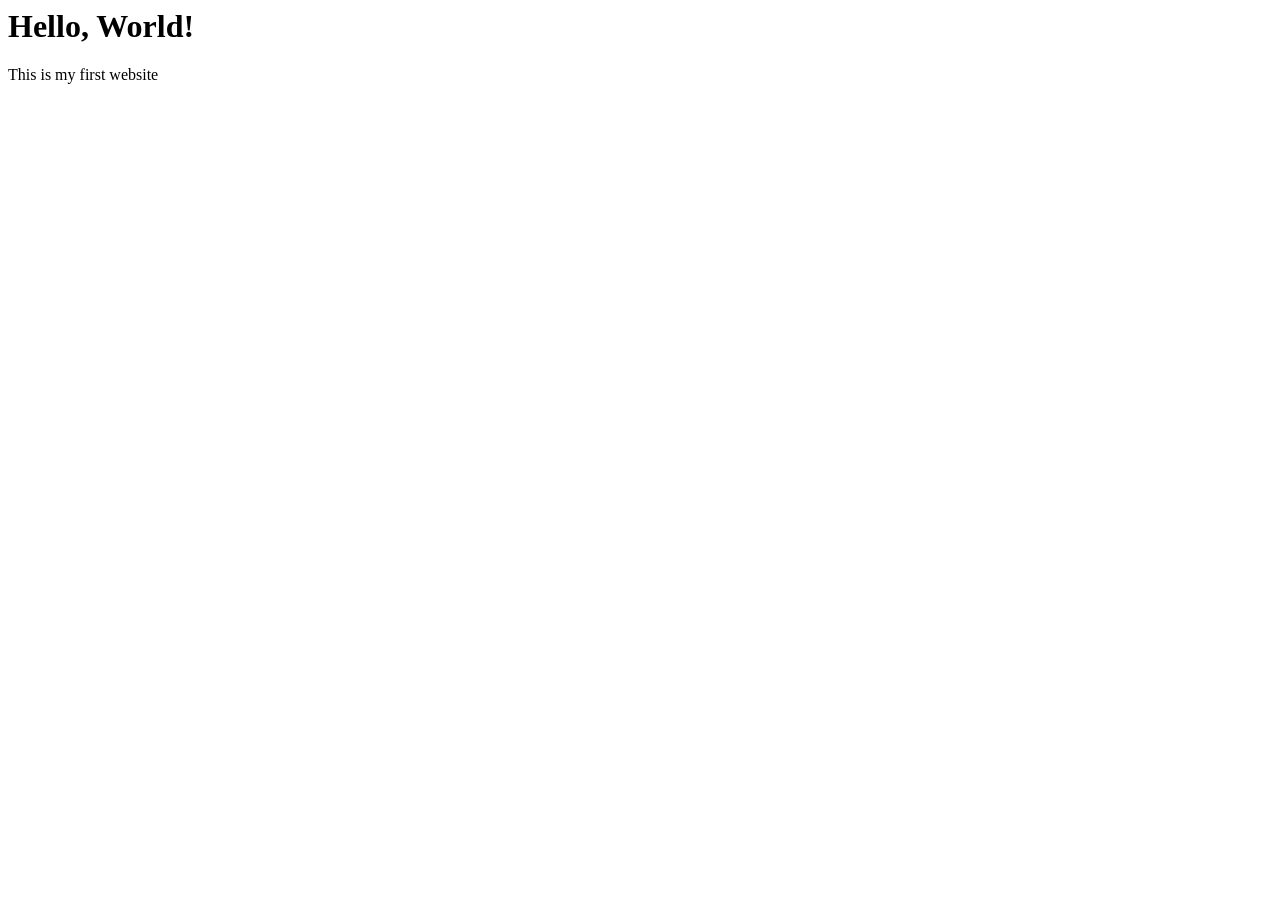
<file: index.html>
<DOCTYPE html>

    <html lang="en">

    <head>
        <meta charset="UTF_8">
        <title>My First Page</title>
    </head>

    <body>

        <h1>Hello, World!</h1>
        <p>This is my first website</p>
        
    </body>
    </html>
</file>
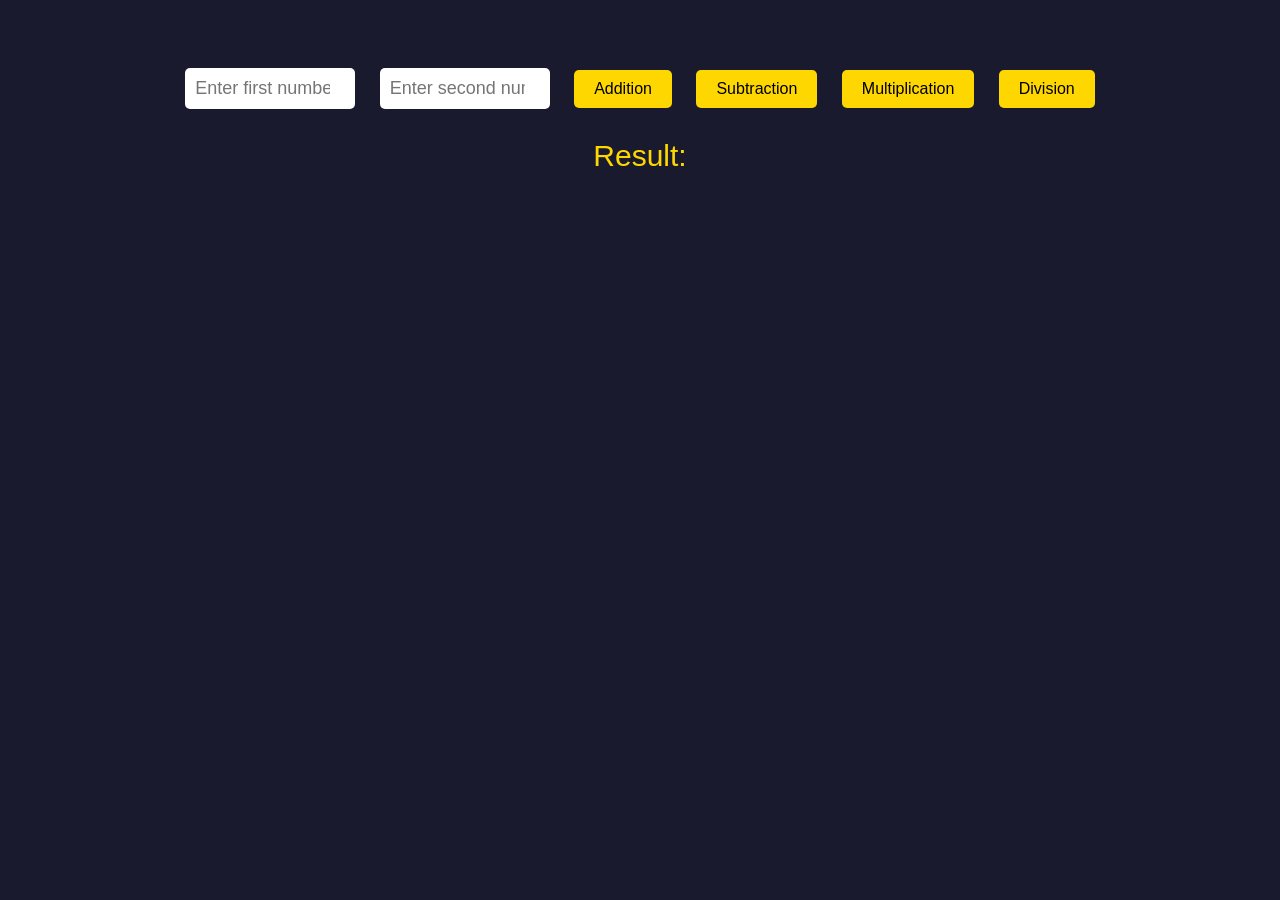
<file: calculator/index.html>
<!DOCTYPE html>
<html>
    <head>
        <title>Calculator</title>

        <style>
            body {
                background-color: #1a1a2e;
                color:white;
                font-family: Arial;
                text-align: center;
                padding: 50px;
            }
            input {
                padding: 10px;
                margin: 10px;
                font-size: 18px;
                width: 150px;
                border-radius: 5px;
                border: none
            }
            button {
                background-color: gold;
                color: black;
                padding: 10px 20px;
                border: none;
                border-radius: 5px;
                margin: 10px;
                cursor: pointer;
                font-size: 16px;
            }
            #result {
                font-size: 30px;
                margin-top: 20px;
                color: gold;
            }
        </style>
    </head>
    <body>
       
        <input id="num1" type="number" placeholder="Enter first number">
        <input id="num2" type="number" placeholder="Enter second number">
        
        <button id="add">Addition</button>
        <button id="subtract">Subtraction</button>
        <button id="multiply">Multiplication</button>
        <button id="divide">Division</button>

         <p id="result">Result: </p>
        <script src="app.js"></script>
    </body>
</html>
</file>
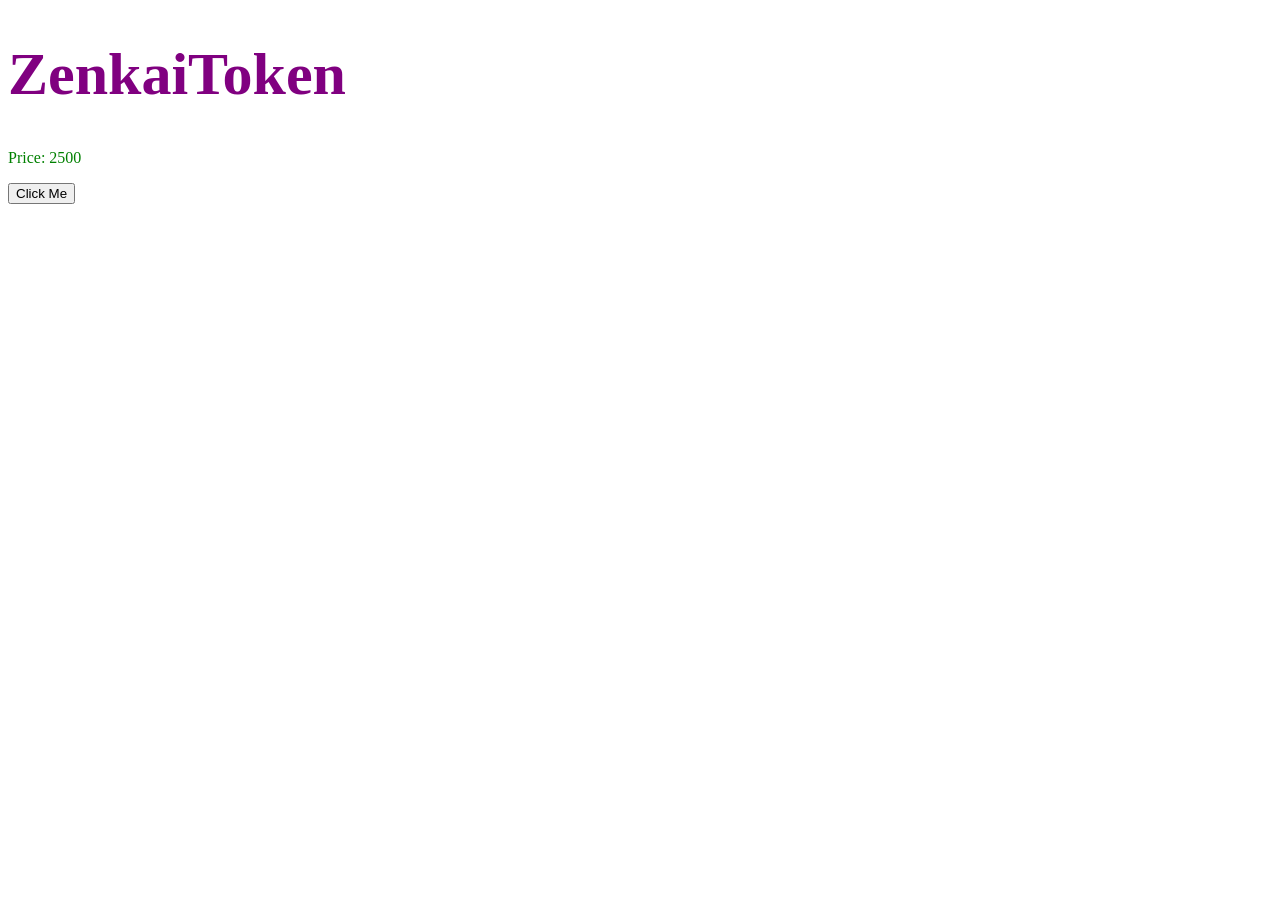
<file: dom-practice/index.html>
<!DOCTYPE html>
<html>
 
<head>
    <title>My Token Page</title>
</head>

<body>
    <h1 id="tokenName">AmaraToken</h1>
    <p id="tokenPrice">Price: 500</p>
    <button id="myButton">Click Me</button>

    <script src="app.js"></script>
</body>
</html>
</file>
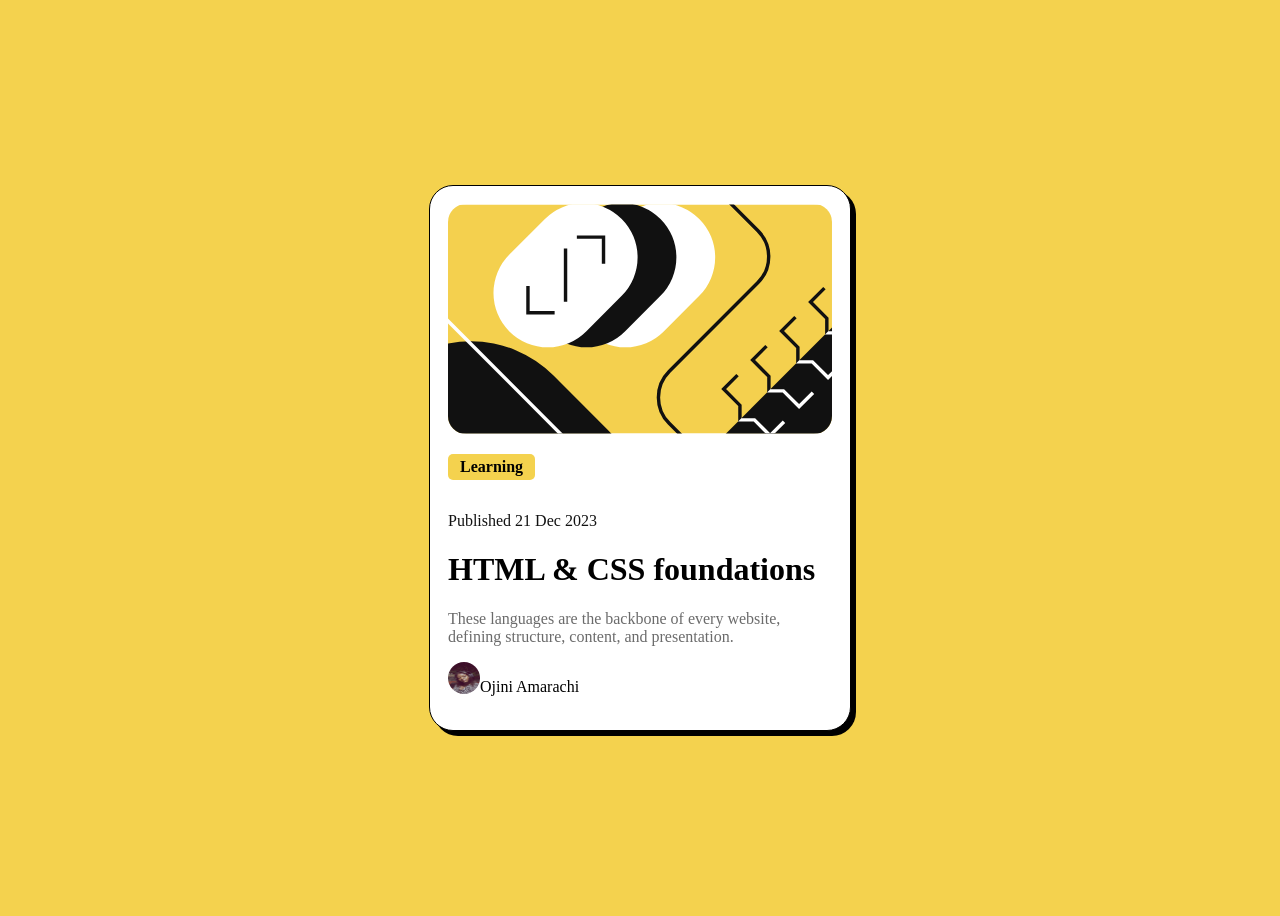
<file: first project/index.html>
<!DOCTYPE html>

<html lang="en">

<head>
    <meta charset="UTF-8">
    <title>First Project</title>
    
    <link href="https://fonts.googleapis.com/css2?family=Figtree:ital,wght@0,300..900;1,300..900&family=Space+Grotesk:wght@300..700&display=swap" rel="stylesheet">
    <style>
        body {
            background-color: hsl(48, 88%, 63%);
            display: flex;
            justify-content: center;
            align-items: center;
            min-height:100vh;
        }

        .card {
            background-color:#FFFFFF;
            border-radius: 24px;
            width: 384px;
            padding: 18px;
            box-shadow: 5px 5px #000000;
            border: 1px solid #000000;
        }

        .card-image {
             border-radius:18px;
              width:100%;
        }

        .badge {
            background-color:hsl(48, 88%, 63%) ;
            border-radius: 5px;
            padding: 4px 12px;
            display: inline-block;
        }
        .date {
            color:hsl(0, 0%, 7%);

        }
        
        .description {
             color:hsl(0, 0%, 42%);

        }

        .avatar {
            width: 32px;
            height: 32px;
            border-radius: 50%; 
        }      

            .author{
                 display:flex;
                -items: center;
        }
    </style>
</head>

<body>
    <div class="card">
        <img class="card-image" src="asset/images/illustration-article.svg" alt="">
       <p class="badge"><b>Learning</b></p>
       <p class="date">Published 21 Dec 2023</p>
       <h1 class="heading"> HTML & CSS foundations</h1>
       <p class="description">These languages are the backbone of every website, defining structure, content, and presentation.</p>
        <div class="author">
            <img class="avatar" src="asset/images/image-avatar.jpeg" alt="">  <p class="author-name"> Ojini Amarachi</p>
        </div>
    </div>
</body>
</html>
</file>
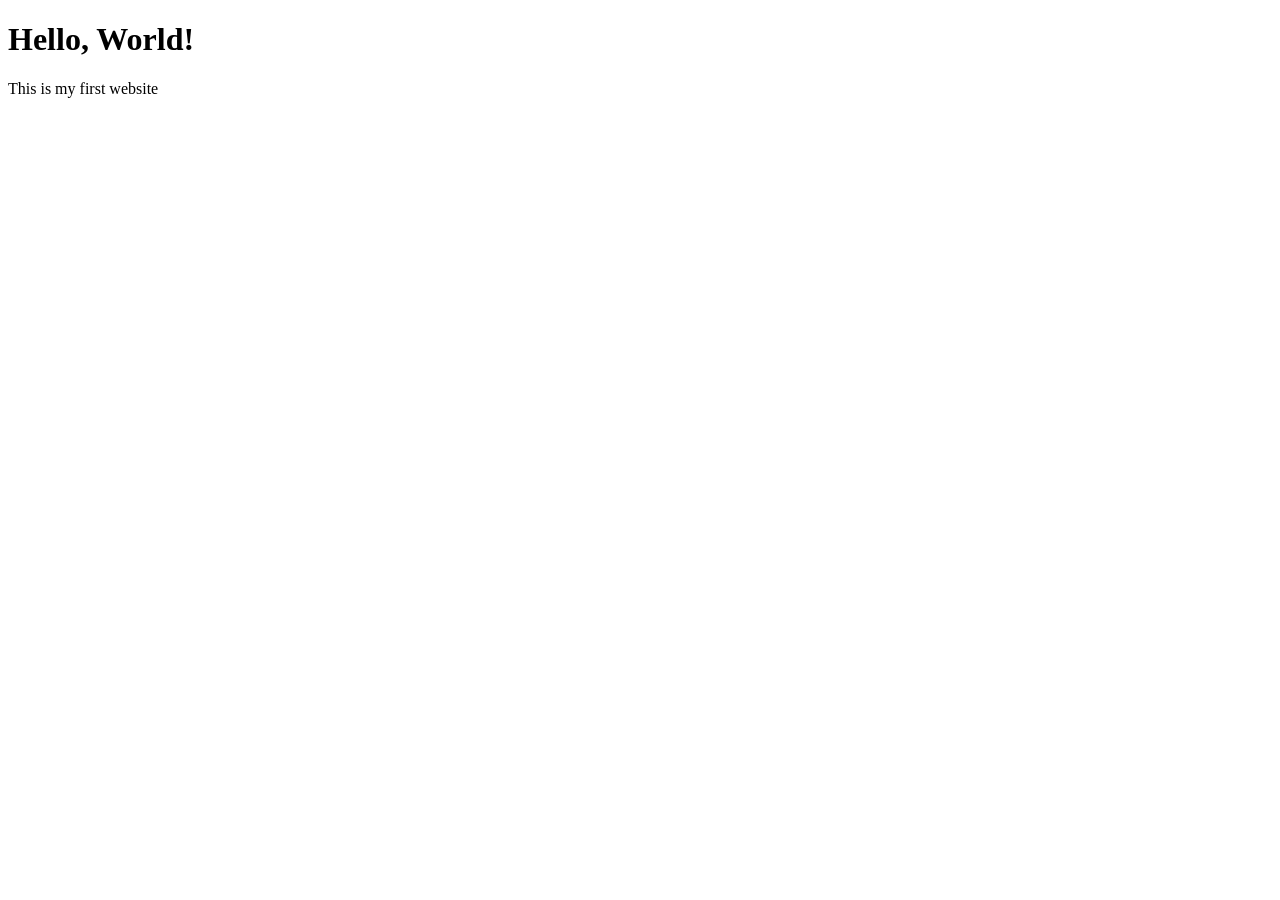
<file: rough work/index.html>
<!DOCTYPE html>

    <html lang="en">

    <head>
        <meta charset="UTF_8">
        <title>My First Page</title>
    </head>

    <body>

        <h1>Hello, World!</h1>
        <p>This is my first website</p>

        <script>src="index.js"</script>
    </body>
    </html>
</file>
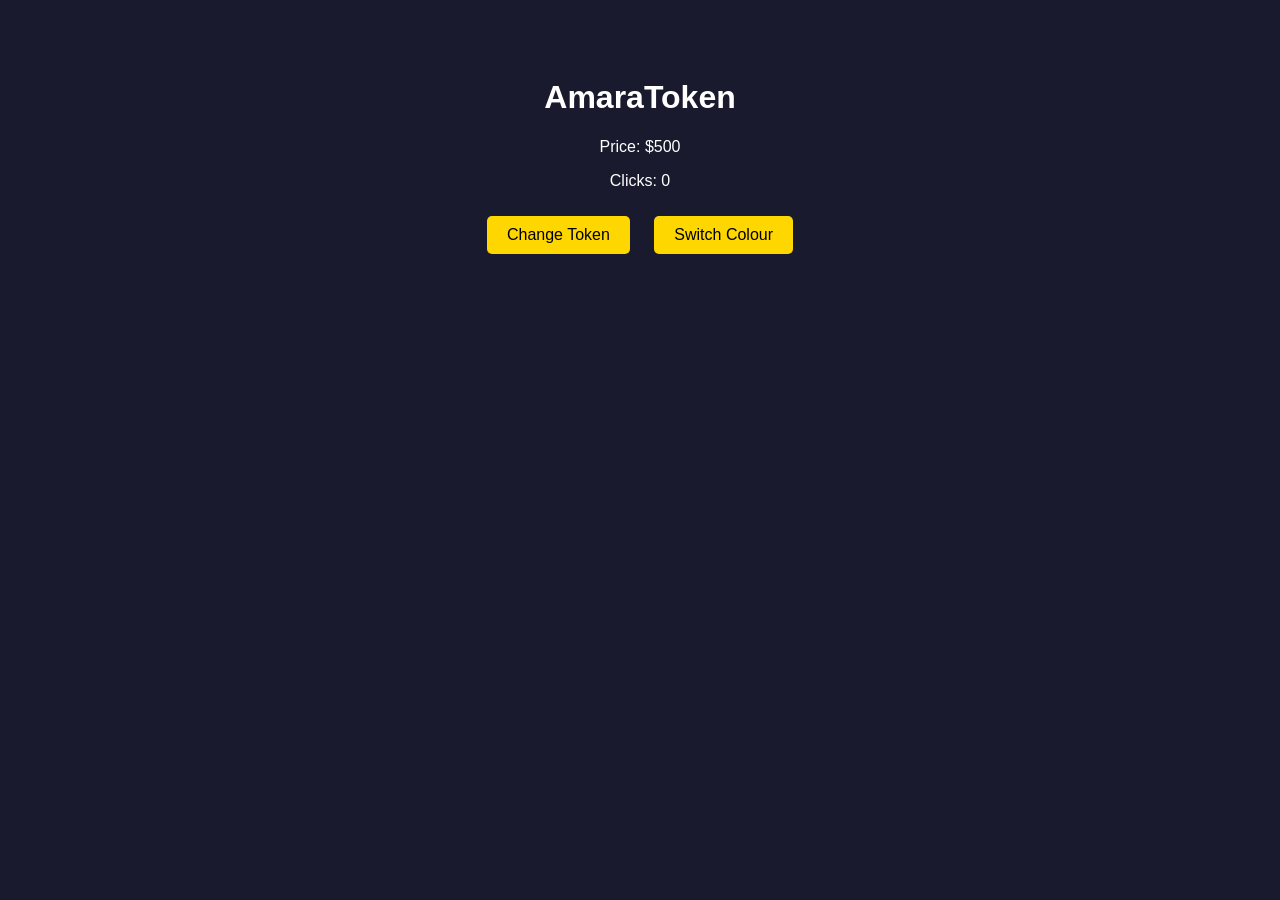
<file: token-dashboard/index.html>
<!DOCTYPE html>
<html>
    <head>
        <title>Token Dashboard</title>
    
    <style>
        body {
        background-color: #1a1a2e;
        color: white;
        font-family: Arial;
        text-align: center;
        padding: 50px;
    }
    button {
        background-color: gold;
        color: black;
        padding: 10px 20px;
        border: none;
        border-radius: 5px;
        margin: 10px;
        cursor: pointer;
        font-size: 16px;
    }
    </style>
    </head>
    <body>
        <h1 id="tokenName">AmaraToken</h1>
        <p id="price">Price: $500</p>
        <p id="counter">Clicks: 0</p>

        <button id="changeBtn">Change Token</button>
        <button id="colourBtn">Switch Colour</button>

        <script src="app.js"></script>
    </body>
</html>
</file>
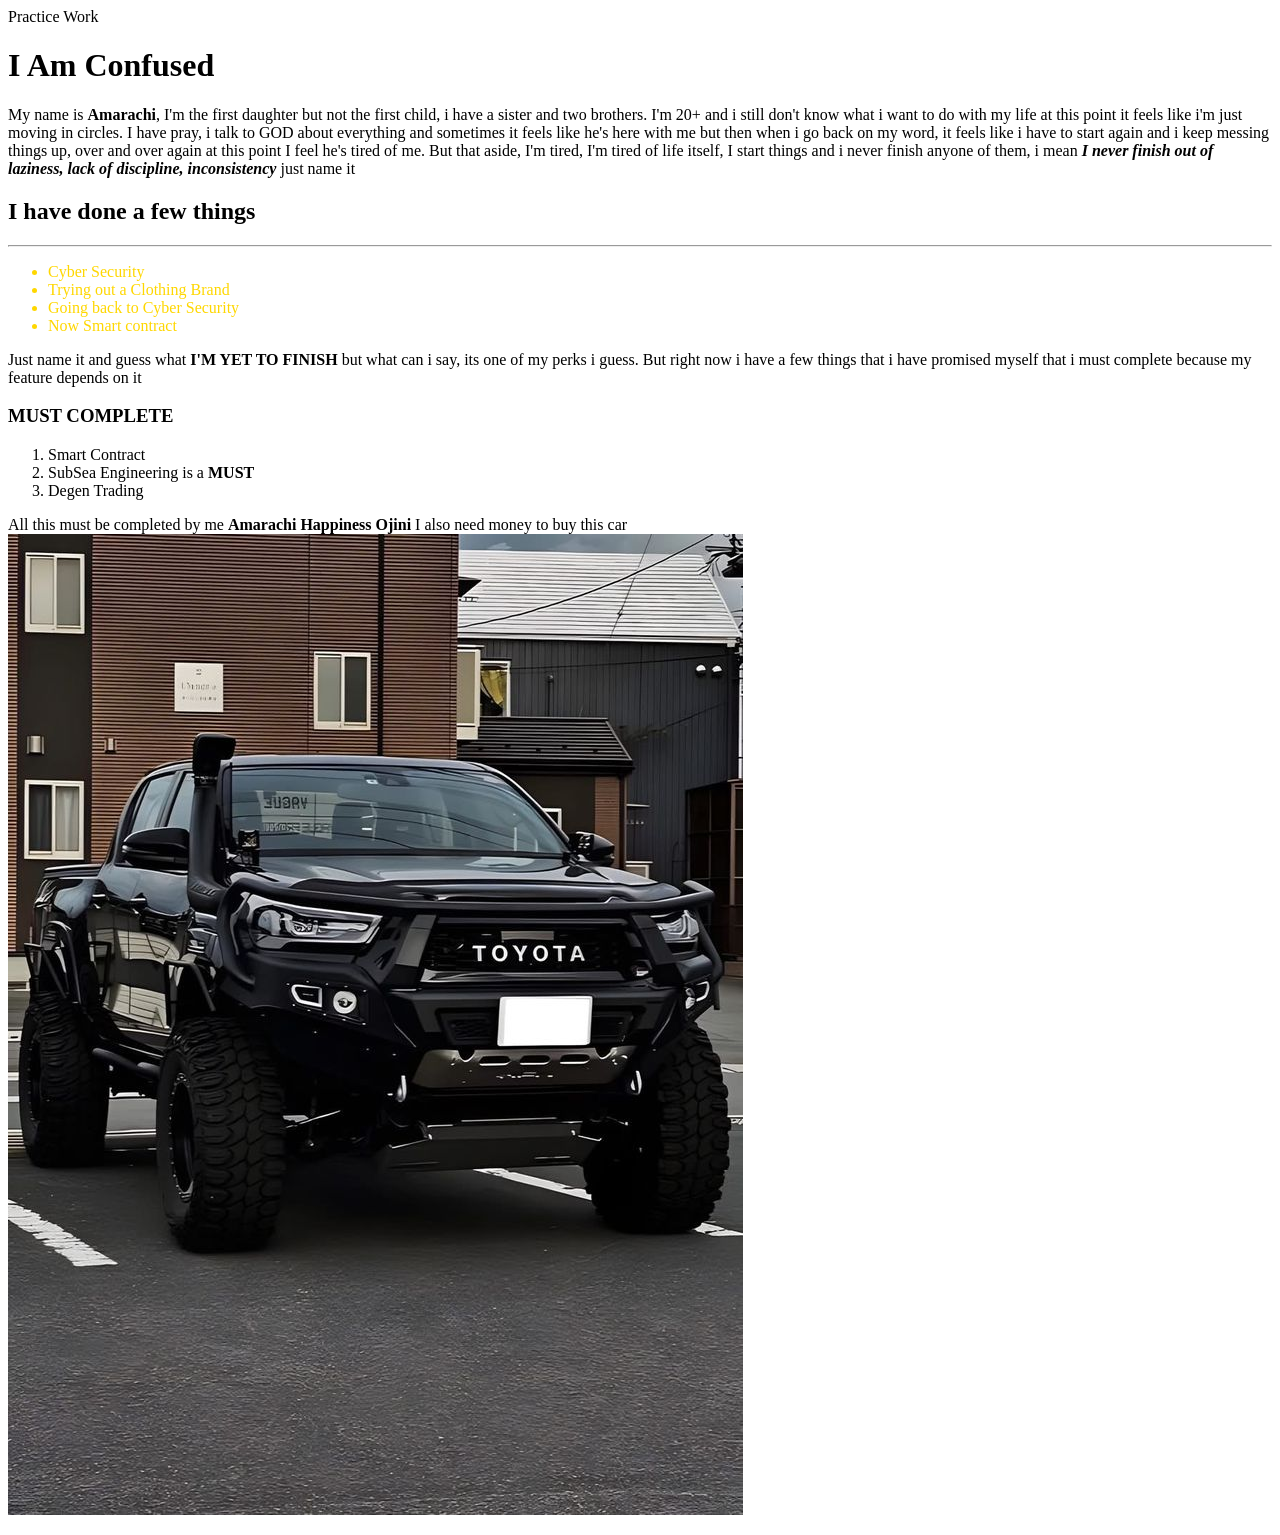
<file: Amara.html>
<!DOCTYPE html>

    <html lang="en">

    <head>
        <meta charset="UTF-8">
        <meta name="description" 
        <title>Practice Work</title>
    </head>

    <body>

        <h1>I Am Confused</h1>
            <p>My name is <strong>Amarachi</strong>, I'm the first daughter but not the first child, i have a sister and two brothers. I'm 20+ and i still don't know what i want to do with my life at this point it feels like i'm just moving in circles.
            I have pray, i talk to GOD about everything and sometimes it feels like he's here with me but then when i go back on my word, it feels like i have to start again and i keep messing things up, over and over again at this point I feel he's tired of me.
            But that aside, I'm tired, I'm tired of life itself, I start things and i never finish anyone of them, i mean <strong><em>I never finish out of laziness, lack of discipline, inconsistency</em></strong> just name it<br></p>
           
        <h2>I have done a few things</h2>
        <hr/>
        
            <ul style="color: gold">
                <li>Cyber Security</li>
                <li>Trying out a Clothing Brand</li>
                <li>Going back to Cyber Security</li>
                <li>Now Smart contract</li>
            </ul> 
            <p>
            Just name it and guess what <strong>I'M YET TO FINISH</strong> but what can i say, its one of my perks i guess. 
            But right now i have a few things that i have promised myself that i must complete because my feature depends on it 
            </p>
            
            <h3>MUST COMPLETE</h3>
        
            <ol>
                <li>Smart Contract</li>
                <li>SubSea Engineering is a <strong>MUST</strong></li>
                <li>Degen Trading</li>
            </ol>
            <p>
            All this must be completed by me <strong> Amarachi Happiness Ojini</strong>
            I also need money to buy this car <img src="car.jpeg" alt="a car">
        </p>

    </body>
    </html>
</file>
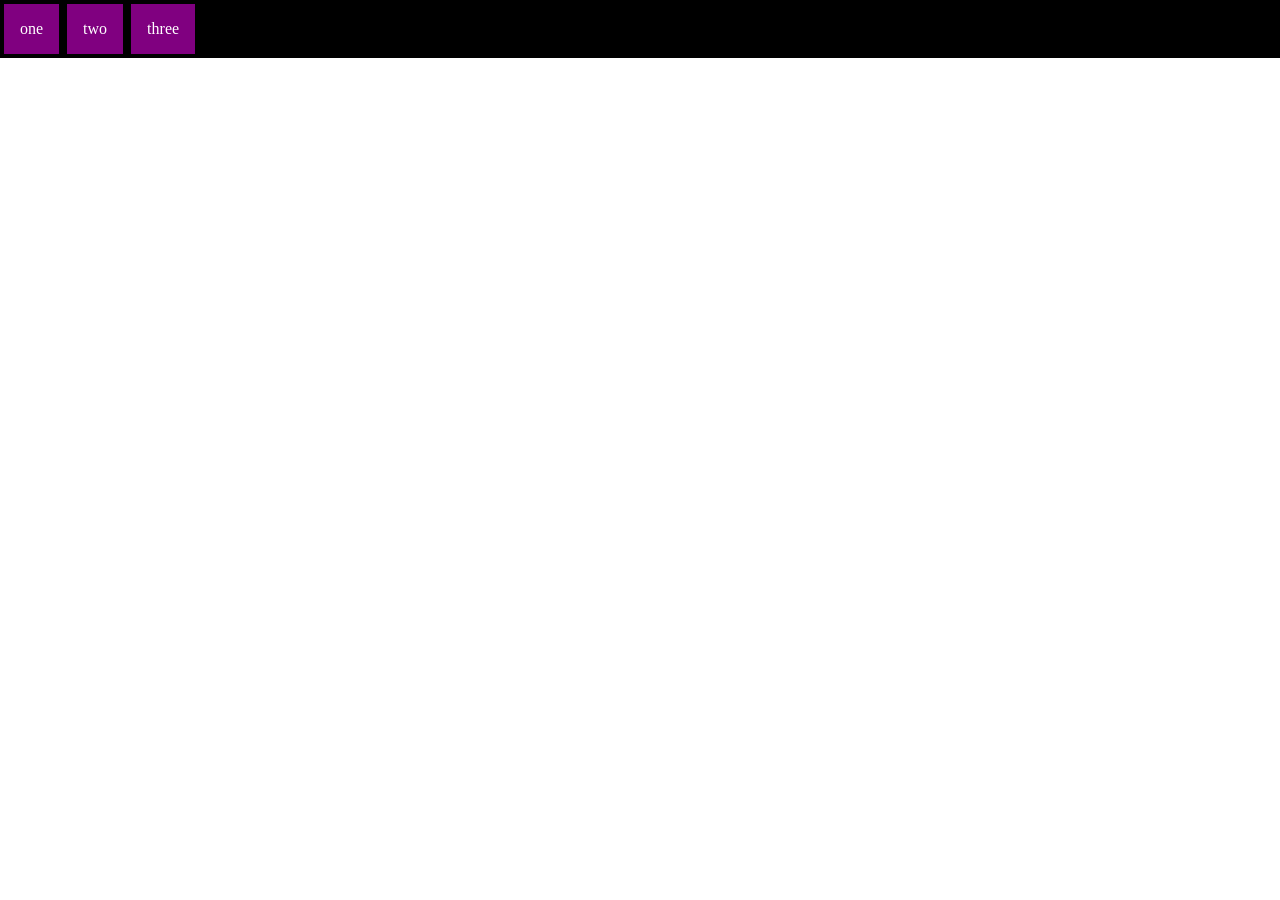
<file: rough work/flex.html>
<!DOCTYPE html>

<html lang="en">

<head>
    <meta charset="UTF-8">
    <title>Flexbox Practice</title>
    <link rel="stylesheet" href="flex.css">
</head>

<body>
    <div class="mother">
        <div class="child">one</div>
        <div class="child">two</div>
        <div class="child">three</div>
    </div>

</body>
</html>
</file>
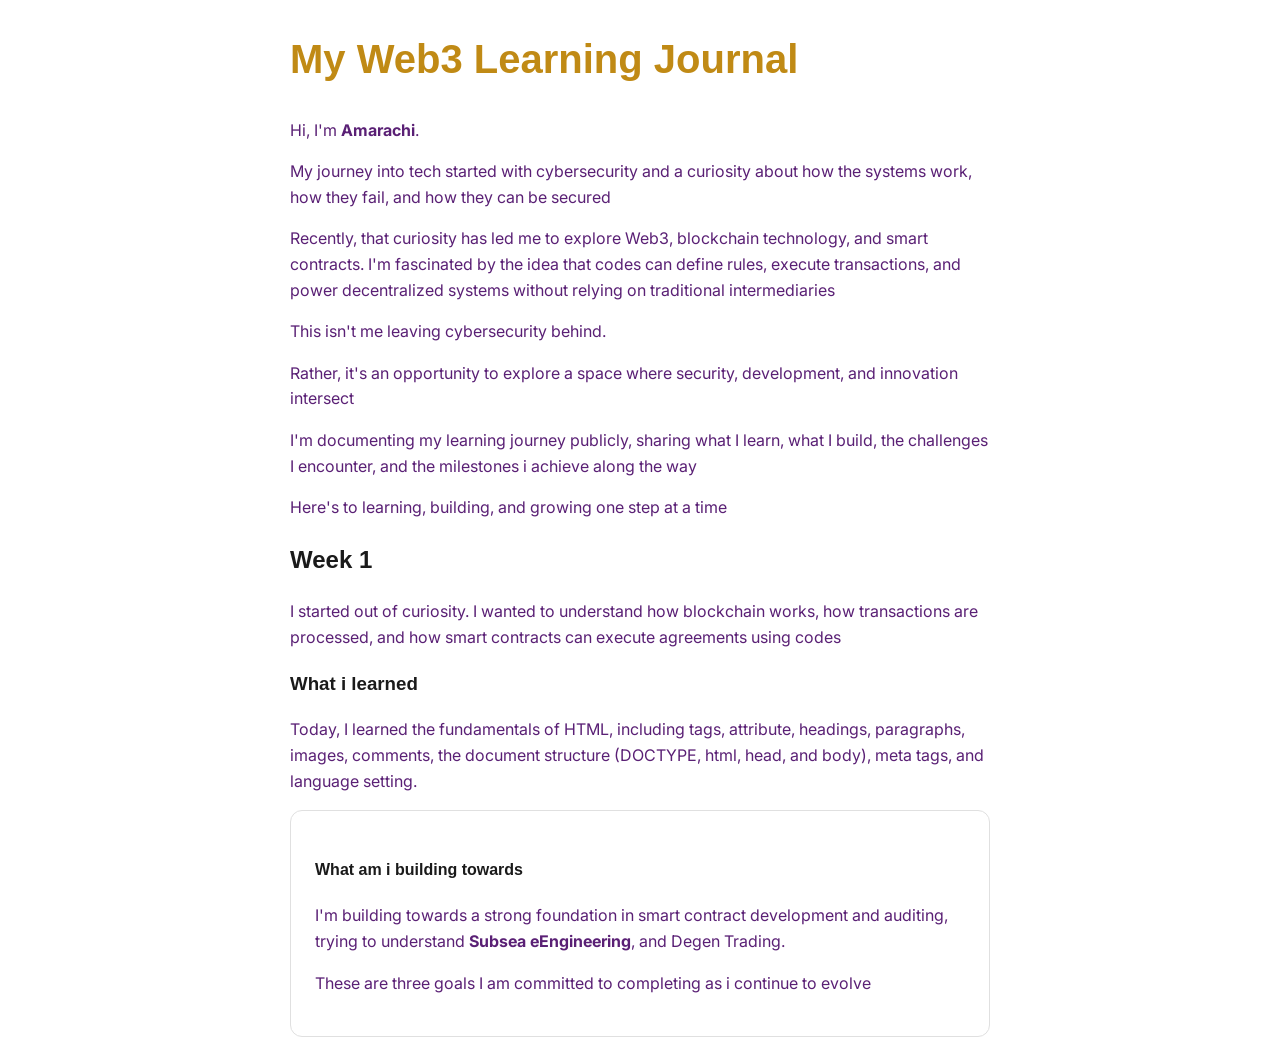
<file: rough work/Journal.html>
<!DOCTYPE html>

<html lang="en">

<head>
    <meta charset="UTF-8">
    <title>First Project</title>

   
<link href="https://fonts.googleapis.com/css2?family=Inter:ital,opsz,wght@400;600&family=Space+Grotesk:wght@600;700&display=swap" rel="stylesheet">

    <link rel="stylesheet" href="style.css">
</head>

<body>

    <div class="container">
            <h1> My Web3 Learning Journal</h1>
                <p class="highlight">Hi, I'm <b>Amarachi</b>.</p>
                <p class="highlight">My journey into tech started with cybersecurity and a curiosity about how the systems work, how they fail, and how they can be secured</p>
                <p class="highlight">Recently, that curiosity has led me to explore Web3, blockchain technology, and smart contracts. I'm fascinated by the idea that codes can define rules, execute transactions, and power decentralized systems without relying on traditional intermediaries</p>
                <p class="highlight">This isn't me leaving cybersecurity behind.</p>
                <p class="highlight">Rather, it's an opportunity to explore a space where security, development, and innovation intersect</p>
                <p class="highlight">I'm documenting my learning journey publicly, sharing what I learn, what I build, the challenges I encounter, and the milestones i achieve along the way</p>
                <p class="highlight">Here's to learning, building, and growing one step at a time</p>

        

            <h2>Week 1</h2>
                 <p>I started out of curiosity. I wanted to understand how blockchain works, how transactions are processed, and how smart contracts can execute agreements using codes</p>
    
            <h3>What i learned</h3>
                    <p>Today, I learned the fundamentals of HTML, including tags, attribute, headings, paragraphs, images, comments, the document structure (DOCTYPE, html, head, and body), meta tags, and language setting.</p>

        <div class="card">
            <h4> What am i building towards</h4>
                    <p>I'm building towards a strong foundation in smart contract development and auditing, trying to understand <b>Subsea eEngineering</b>, and Degen Trading.</p>
                    <P>These are three goals I am committed to completing as i continue to evolve</p>
         </div>
        </div>
            
            
</body>
</html>
</file>
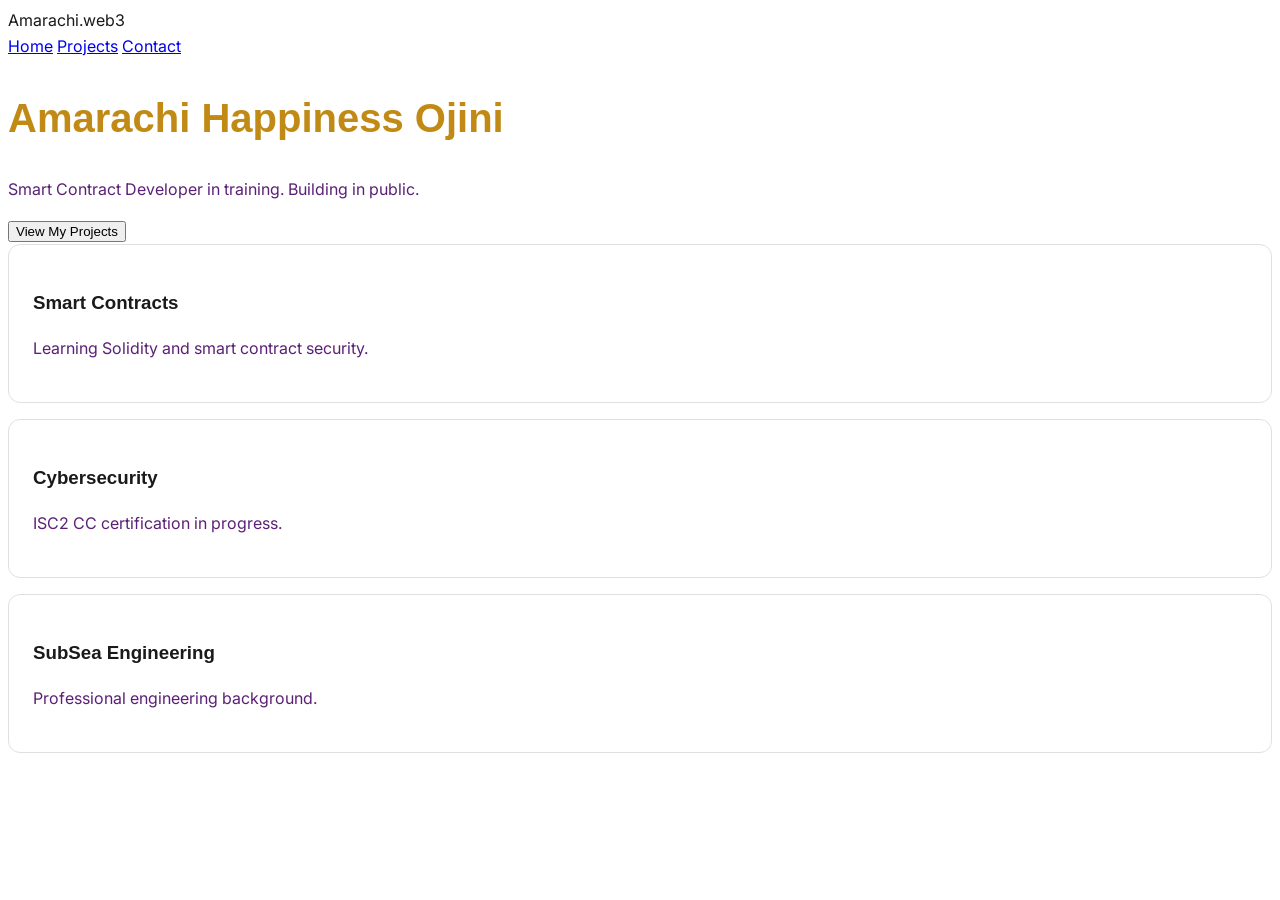
<file: rough work/profile.html>
<!DOCTYPE html>
<html lang="en">
<head>
  <meta charset="UTF-8">
  <title>Amarachi — Web3 Developer</title>
  <link href="https://fonts.googleapis.com/css2?family=Inter:wght@400;600&display=swap"
        rel="stylesheet">
  <link rel="stylesheet" href="style.css">
</head>
<body>

  <!-- Navigation -->
  <nav class="navbar">
    <span class="logo">Amarachi.web3</span>
    <div class="nav-links">
      <a href="#">Home</a>
      <a href="#">Projects</a>
      <a href="#">Contact</a>
    </div>
  </nav>

  <!-- Hero -->
  <div class="hero">
    <h1>Amarachi Happiness Ojini</h1>
    <p>Smart Contract Developer in training. Building in public.</p>
    <button class="btn">View My Projects</button>
  </div>

  <!-- Cards -->
  <div class="cards-row">
    <div class="card">
      <h3>Smart Contracts</h3>
      <p>Learning Solidity and smart contract security.</p>
    </div>
    <div class="card">
      <h3>Cybersecurity</h3>
      <p>ISC2 CC certification in progress.</p>
    </div>
    <div class="card">
      <h3>SubSea Engineering</h3>
      <p>Professional engineering background.</p>
    </div>
  </div>

</body>
</html>
</file>
<file: rough work/flex.css>
*  {
    box-sizing: border-box;
    margin: 0;
    padding: 0; 
}

.mother {
    display:flex;
    background-color: black;
}


.child {
  background-color: purple;
  color: white;
  padding: 16px;
  margin: 4px;
}
</file>
<file: rough work/style.css>
p{
    font-size:16px;
    color: #555555;
    color:rgb(90, 32, 117);
}

.highlight {
    background-color: rbga(82, 0, 255, 0.15);
}

h1 {
    font-size:40px;
    font-weight: 600;
    color:#c08a15;
}

h1,h2,h3,h4 {
    font-family:'space-grotesk', sans-serif;
}


body {
    font-family: 'inter', sans-serif;
    font-size:16px;
    line-height:1.6;
    color: #1a1a1a;
}


 .container {
          max-width: 700px;
          margin: 0 auto;
          padding: 0 px;
 }
      
 .card {
    background-color: #ffffff;
    padding: 24px;
    margin-bottom: 16px;
    border: 1px solid #e0e0e0;
    border-radius: 12px;
 }
</file>
